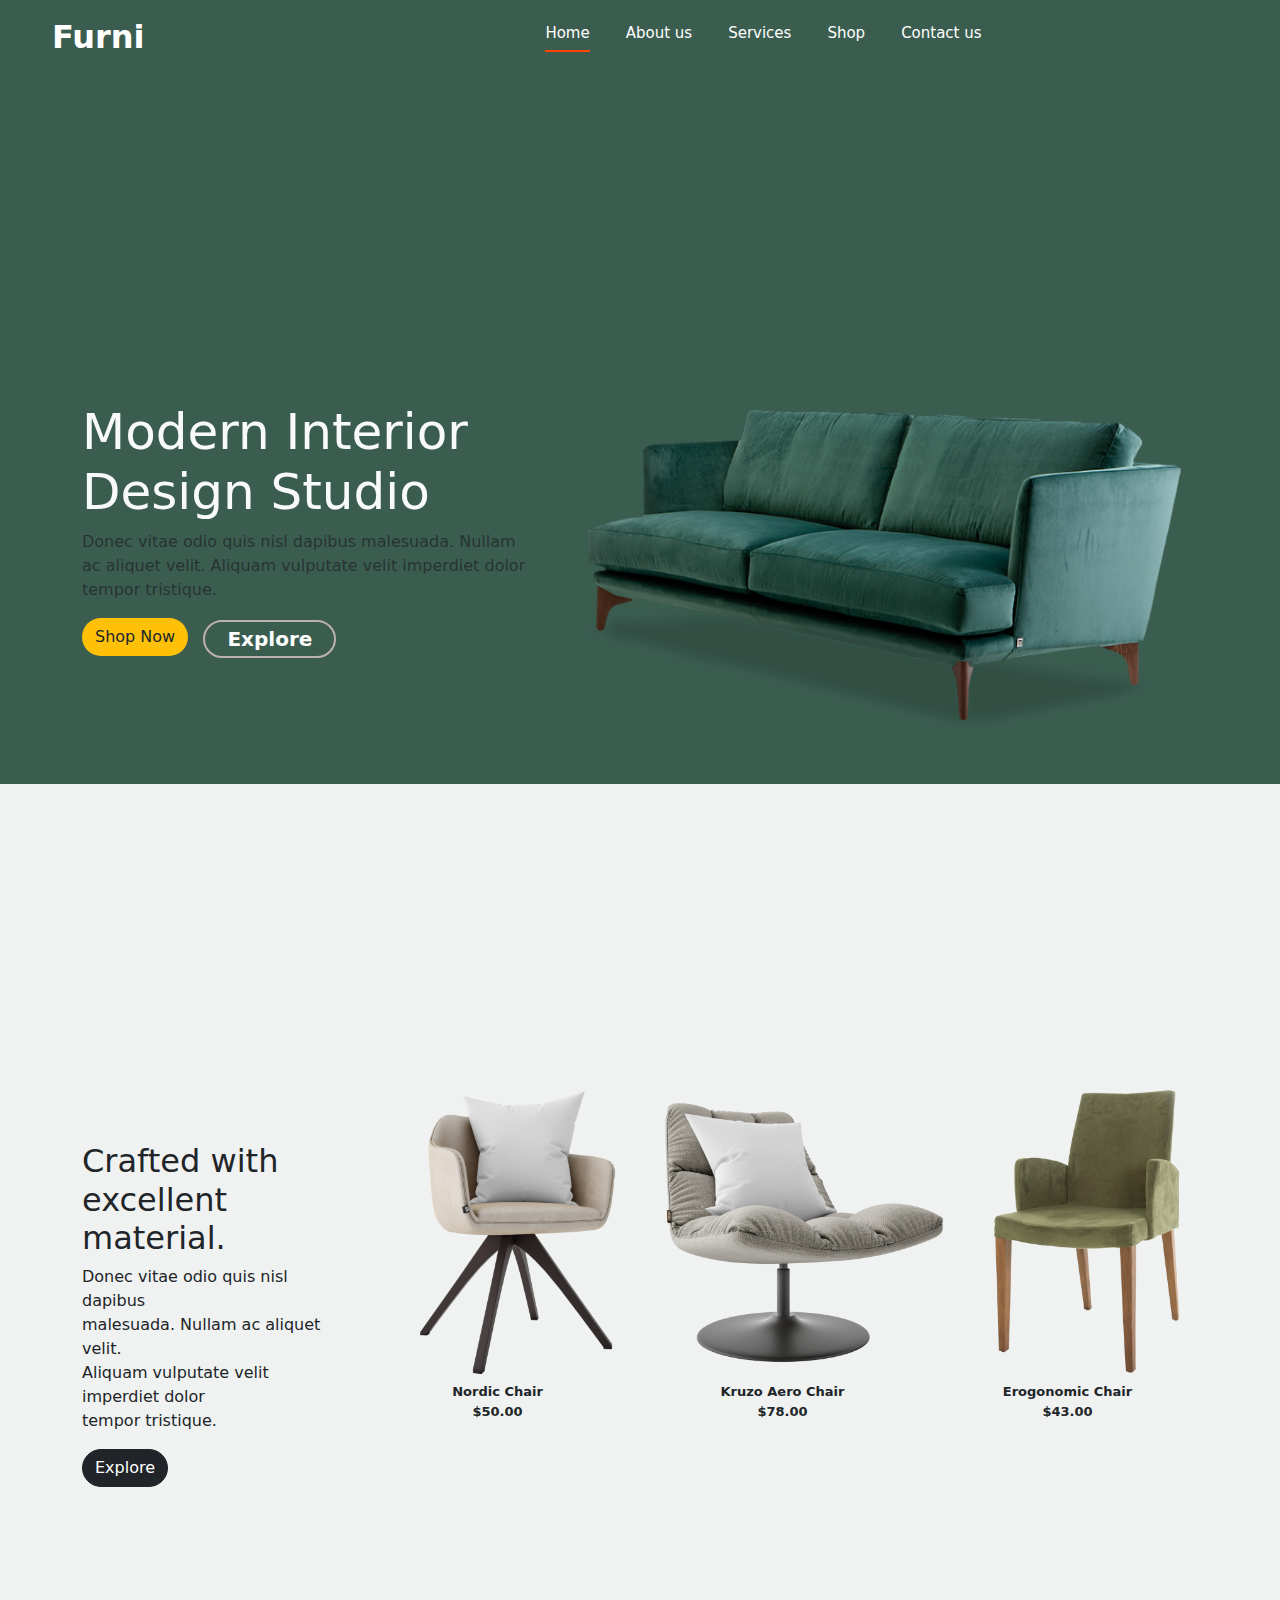
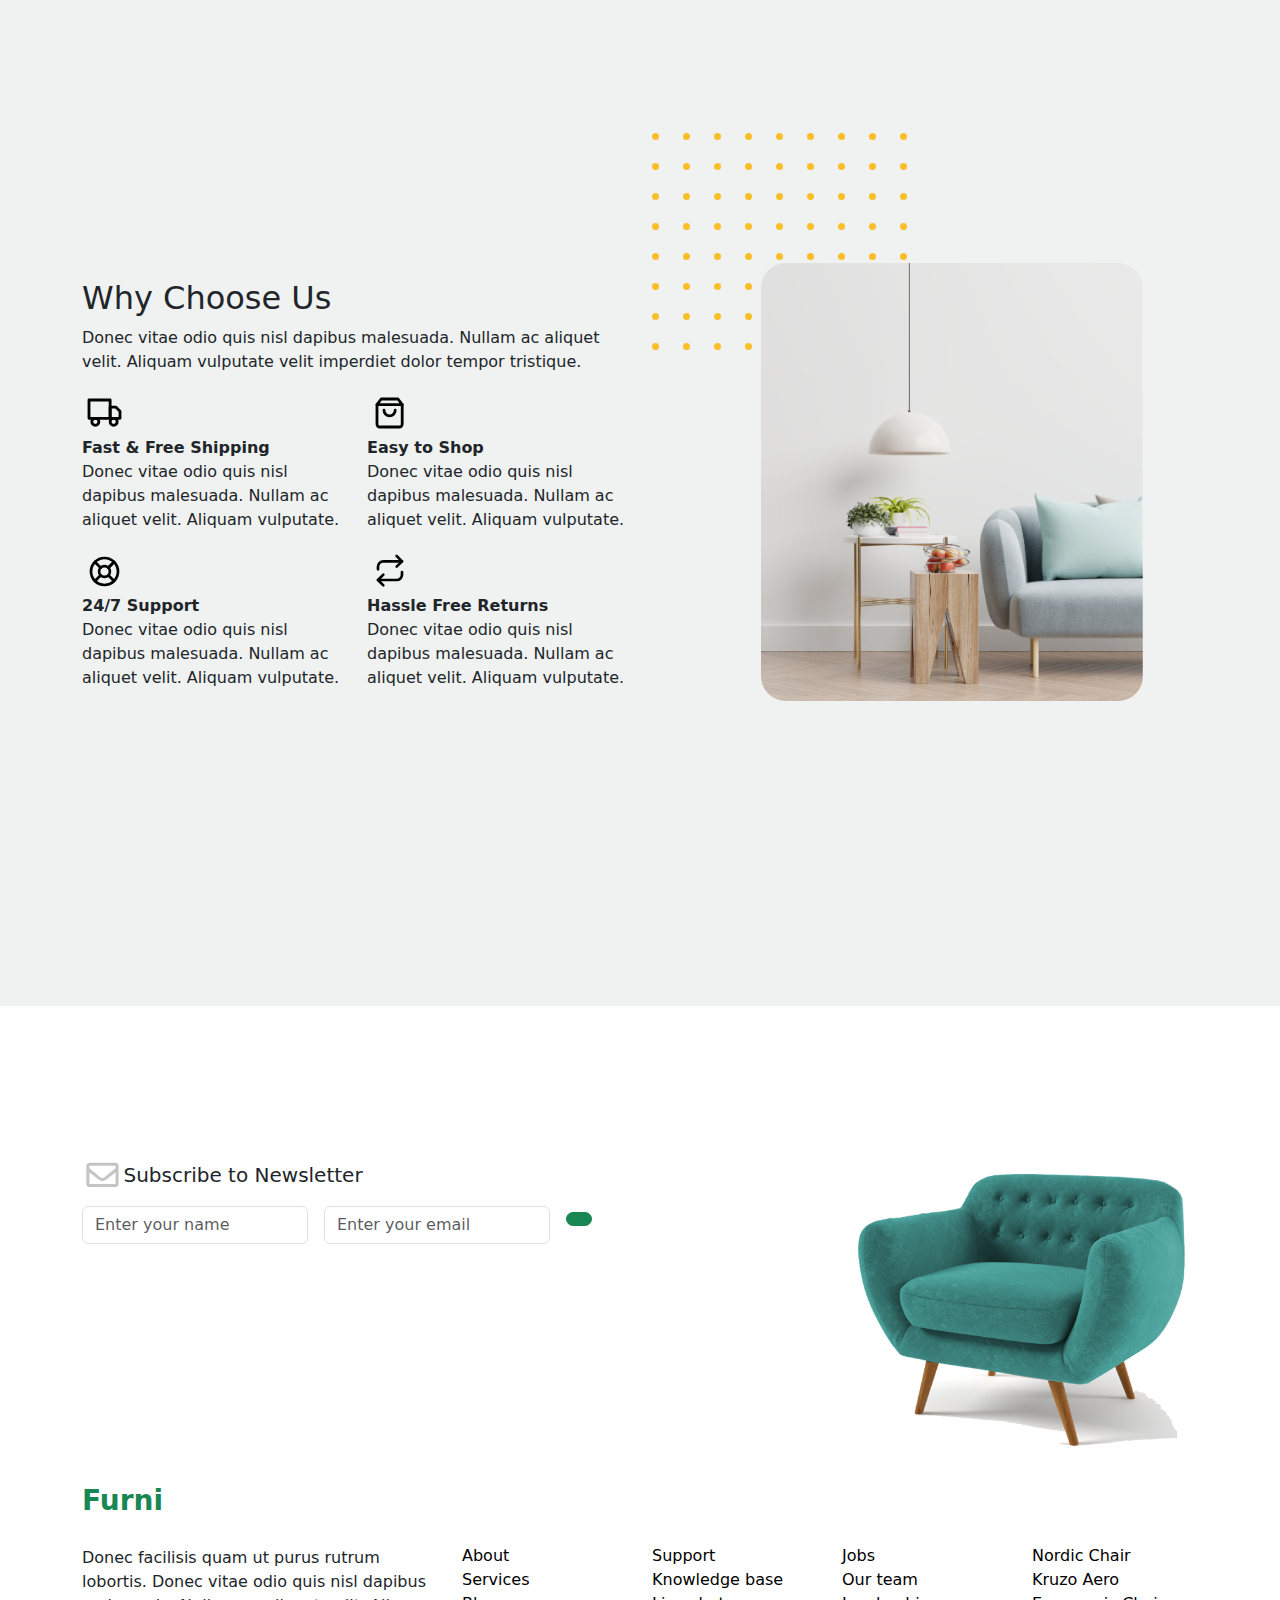
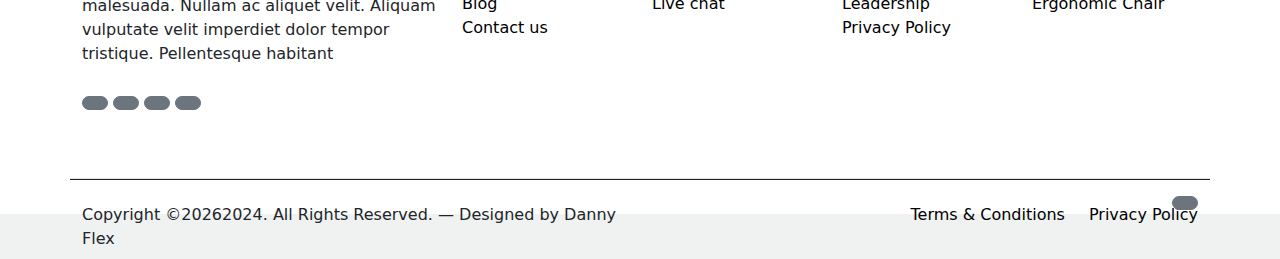
<file: index.html>
<!DOCTYPE html>
<html lang="en">
  <head>
    <meta charset="UTF-8" />
    <meta name="viewport" content="width=device-width, initial-scale=1.0" />
    <title>Document</title>
    <link rel="stylesheet" href="style.css" />
    <link
      href="https://cdn.jsdelivr.net/npm/bootstrap@5.3.3/dist/css/bootstrap.min.css"
      rel="stylesheet"
      integrity="sha384-QWTKZyjpPEjISv5WaRU9OFeRpok6YctnYmDr5pNlyT2bRjXh0JMhjY6hW+ALEwIH"
      crossorigin="anonymous"
    />
    <link
      rel="stylesheet"
      href="https://cdnjs.cloudflare.com/ajax/libs/font-awesome/6.6.0/css/all.min.css"
      integrity="sha512-Kc323vGBEqzTmouAECnVceyQqyqdsSiqLQISBL29aUW4U/M7pSPA/gEUZQqv1cwx4OnYxTxve5UMg5GT6L4JJg=="
      crossorigin="anonymous"
      referrerpolicy="no-referrer"
    />
  </head>
  <body>
    <nav class="navbar navbar-expand-lg sticky-top">
      <div class="container-fluid">
        <a class="navbar-brand" href="#">Furni</a>
        <button
          class="navbar-toggler"
          type="button"
          data-bs-toggle="collapse"
          data-bs-target="#navbarNav"
          aria-controls="navbarNav"
          aria-expanded="false"
          aria-label="Toggle navigation"
        >
          <span class="navbar-toggler-icon"></span>
        </button>
        <div class="collapse navbar-collapse" id="navbarNav">
          <ul class="navbar-nav">
            <li class="nav-item">
              <a class="nav-link active" aria-current="page" href="#">Home</a>
            </li>
            <li class="nav-item">
              <a class="nav-link" href="#why-choose-us">About us</a>
            </li>
            <li class="nav-item">
              <a class="nav-link" href="#why-choose-us">Services</a>
            </li>
            <li class="nav-item">
              <a class="nav-link" href="shop.html">Shop</a>
            </li>
            <li class="nav-item">
              <a class="nav-link" href="#contact-us">Contact us</a>
            </li>
            <li class="nav-item">
              <a class="nav-link" href="#"
                ><i class="fa-regular fa-user"></i
              ></a>
            </li>
            <li class="nav-item">
              <a class="nav-link" href="#"
                ><i class="fa-solid fa-cart-shopping"></i
              ></a>
            </li>
          </ul>
        </div>
      </div>
    </nav>
    <div class="box">
      <div class="container">
        <div class="row">
          <div class="col-md-5 mt-5 text-light col-sm-6 col-12">
            <h2>
              Modern Interior <br />
              Design Studio
            </h2>
            <p class="text-muted">
              Donec vitae odio quis nisl dapibus malesuada. Nullam ac aliquet
              velit. Aliquam vulputate velit imperdiet dolor tempor tristique.
            </p>
            <a href="#" class="btn mb-2 shop-now">Shop Now</a>
            &nbsp;
            <a href="#" class="explore mb-5">Explore</a>
          </div>
          <div class="col-md-7 col-sm-6 col-12 grow-shrink">
            <img src="img/couch.png" alt="Responsive Image" class="img-fluid" />
          </div>
        </div>
      </div>
    </div>
    <div class="box2" id="shop">
      <div class="container">
        <div
          class="row d-flex justify-content-sm-start justify-content-md-center justify-content-lg-end"
        >
          <div class="col-lg-3 col-md-6 col-sm-12 mb-5 " id="Crafted-with-excellent-material">
            <h2>
              Crafted with <br />
              excellent material.
            </h2>
            <p>
              Donec vitae odio quis nisl dapibus <br />
              malesuada. Nullam ac aliquet velit. <br />
              Aliquam vulputate velit imperdiet dolor <br />
              tempor tristique.
            </p>
            <a href="#" class="btn btn-dark">Explore</a>
          </div>
          <div class="col-lg-3 col-md-6 col-sm-12 mt-5 chairs">
            <img src="img/product-1.png" alt="" width="300px" height="300px"  />
            <p class="para">
              Nordic Chair <br />
              $50.00
            </p>
          </div>
          <div class="col-lg-3 col-md-6 col-sm-12 mt-5 chairs">
            <img src="img/product-2.png" alt="" width="300px" height="300px" />
            <p class="para">
              Kruzo Aero Chair <br />
              $78.00
            </p>
          </div>
          <div class="col-lg-3 col-md-6 col-sm-12 mt-5 chairs">
            <img src="img/product-3.png" alt="" width="300px" height="300px" />
            <p class="para">
              Erogonomic Chair <br />
              $43.00
            </p>
          </div>
        </div>
      </div>
    </div>

    <div class="container" id="why-choose-us">
      <div class="row justify-content-between">
        <div class="col-md-6 ">
          <h2>Why Choose Us</h2>
          <p>
            Donec vitae odio quis nisl dapibus malesuada. Nullam ac aliquet
            velit. Aliquam vulputate velit imperdiet dolor tempor tristique.
          </p>
          <div class="row">
            <div class="col-md-6 ">
              <img src="img/truck.svg" alt="" />
              <p>
                <strong>Fast & Free Shipping</strong> <br />
                Donec vitae odio quis nisl dapibus malesuada. Nullam ac aliquet
                velit. Aliquam vulputate.
              </p>
            </div>
            <div class="col-md-6">
              <img src="img/bag.svg" alt="" />
              <p>
                <strong>Easy to Shop</strong> <br />
                Donec vitae odio quis nisl dapibus malesuada. Nullam ac aliquet
                velit. Aliquam vulputate.
              </p>
            </div>
          </div>
          <div class="row">
            <div class="col-md-6">
              <img src="img/support.svg" alt="" />
              <p>
                <strong>24/7 Support</strong> <br />
                Donec vitae odio quis nisl dapibus malesuada. Nullam ac aliquet
                velit. Aliquam vulputate.
              </p>
            </div>
            <div class="col-md-6">
              <img src="img/return.svg" alt="" /></i>
              <p>
                <strong> Hassle Free Returns</strong> <br />
                Donec vitae odio quis nisl dapibus malesuada. Nullam ac aliquet
                velit. Aliquam vulputate.
              </p>
            </div>
          </div>
        </div>
        <div class="col-md-6 pt-5">
          <img class="pic" src="img/dots-yellow.svg" alt="" />
          <img class="rounded" src="img/why-choose-us-img.jpg" alt="Responsive Image" class="img-fluid" />
        </div>
      </div>
    </div>
    
    <div id="contact-us" class="white-color">
      <div class="container">
        <div class="row">
          <div class="col-lg-8 col-md-7 col-12 mb-3">
            <div class="pic3 d-flex">
              <img src="img/envelope-outline.svg" alt="" height="40px">
              <p class="mt-1 text-dark fs-5">Subscribe to Newsletter</p>
            </div>
            <form action="" class="row g-3" >
              <div class="col-auto">
                <input type="text" class="form-control" placeholder="Enter your name"/>  
              </div>
              <div class="col-auto">
                <input type="email"  class="form-control" placeholder="Enter your email"/>            
              </div>
              <div class="col-auto">
               <a href="#"> <button class="btn btn-success">
                   <span class="fa fa-paper-plane"></span>
                 </button>
               </a>
              </div>
          </div>
          <div class="col-lg-4 col-md-5 col-12 mb-3">
            <div class="sofa">
              <img src="img/sofa.png" alt="Responsive Image" class="img-fluid">
            </div>
          </div>
        </div>
        <div class="row">
          <div class="col-lg-4">
            <div class="mb-4 footer-logo-wrap">
              <a href="#" class="footer-logo text-decoration-none fs-3 text-success fw-bold">Furni</a>
            </div>
            <p class="mb-4">Donec facilisis quam ut purus rutrum lobortis. Donec vitae odio quis nisl dapibus malesuada. Nullam ac aliquet velit. Aliquam vulputate velit imperdiet dolor tempor tristique. Pellentesque habitant</p>
            <ul class="list-unstyled custom-social d-flex">
              <li><a href="#"><button class="btn btn-secondary">
                <span class="fa fa-brands fa-facebook-f text-dark"></span></a></li>&nbsp;
              </button>
              <li><a href="#"><button class="btn btn-secondary">
                <span class="fa fa-brands fa-twitter text-dark"></span></a></li>&nbsp;
              </button>
              <li><a href="#"><button class="btn btn-secondary">
                <span class="fa fa-brands fa-instagram text-dark"></span></a></li>&nbsp;
              </button>
              <li><a href="#"><button class="btn btn-secondary">
                <span class="fa fa-brands fa-linkedin text-dark"></span></a></li>
              </button>
            </ul>
          </div>
          <div class="col-lg-8">
            <div class="row mt-5">
              <div class="col-6 col-sm-6 col-md-3">
                <ul class="list-unstyled mt-3">
                  <li><a href="#">About</a></li>
                  <li><a href="#">Services</a></li>
                  <li><a href="#">Blog</a></li>
                  <li><a href="#">Contact us</a></li>
                </ul>
              </div>
              <div class="col-6 col-sm-6 col-md-3">
                <ul class="list-unstyled mt-3">
                  <li><a href="#">Support</a></li>
                  <li><a href="#">Knowledge base</a></li>
                  <li><a href="#">Live chat</a></li>
                </ul>
              </div>
              <div class="col-6 col-sm-6 col-md-3">
                <ul class="list-unstyled mt-3">
                  <li><a href="#">Jobs</a></li>
                  <li><a href="#">Our team</a></li>
                  <li><a href="#">Leadership</a></li>
                  <li><a href="#">Privacy Policy</a></li>
                </ul>
              </div>
              <div class="col-6 col-sm-6 col-md-3">
                <ul class="list-unstyled mt-3">
                  <li><a href="#">Nordic Chair</a></li>
                  <li><a href="#">Kruzo Aero</a></li>
                  <li><a href="#">Ergonomic Chair</a></li>
                </ul>
              </div>
            </div>
          </div>
          <div class="border-top change copyright mt-5">
            <div class="row pt-4">
              <div class="col-lg-6">
                <p class="mb-2 text-center text-lg-start">Copyright ©<script>document.write(new Date().getFullYear());</script>2024. All Rights Reserved. — Designed by Danny Flex
              </p>
            </div>
              <div class="col-lg-6 text-center text-lg-end">
                <ul class="list-unstyled d-inline-flex ms-auto">
                  <li class="me-4"><a href="#">Terms &amp; Conditions</a></li>
                  <li><a href="#">Privacy Policy</a></li>
                </ul>
              </div>
            </div>
          </div>
        </div>
        <div class="arrow">
          <a href="#"><button class="btn movable btn-secondary"><span class="fa-solid fa-arrow-up"></span></button>   
          </a>
        
        </div>
        </div>
      </div>

    
      
    


    

      
     


    <script
      src="https://cdn.jsdelivr.net/npm/bootstrap@5.3.3/dist/js/bootstrap.bundle.min.js"
      integrity="sha384-YvpcrYf0tY3lHB60NNkmXc5s9fDVZLESaAA55NDzOxhy9GkcIdslK1eN7N6jIeHz"
      crossorigin="anonymous"
    ></script>
    <script src="main.js"></script>
  </body>
</html>
</file>
<file: style.css>
body{
    background-color: #eff2f1 !important;
}

.navbar {
    background-color: #3b5d50;
}

.navbar .navbar-brand{
    color: white;
    font-size: 32px;
    font-weight: 600;
    padding-right: 30%; 
    padding-left: 40px;
}
.navbar .nav-link{
    color: white !important;
    font-size: 15px;
    font-weight: 400;
}
.nav-item {
    margin-right: 20px; 
}

.navbar .nav-link.active::after {
    content: "";
    display: block;
    width: 100%;
    height: 2px; 
    background-color: orangered; 
    margin-top: 5px; 
}
.navbar .nav-link:visited  {
    color: #ffffff;
}

.explore{
    border-radius: 25px;
    border: 2px solid #bcb0b0 !important;
    padding: 5px 22px;
    text-decoration: none;
    color: #ffffff;
    font-weight: 600;
    font-size: 20px;  
}
.explore:hover{
    border: 2px solid #ffffff;
}
.shop-now{
    text-decoration: none;
    font-weight: 600;
    color: black;
    font-size: 20px;
    background-color: #ffc107 !important;
    border-radius: 25px;
    padding: 8px 22px;
}

@keyframes growShrink {
    0%, 100% {
        transform: scale(0.7);
    }
    50% {
        transform: scale(1.0); 
    }
}

.grow-shrink {
    display: inline-block;
    animation: growShrink 5s infinite;
}
.box{
    background-color: #3b5d50;
    padding-top: 100px;
}
.box h2{
    font-size: 50px;
}
.img-fluid {
    max-width: 100%;
    height: auto;
}
.box2{
    padding-top: 100px;
}
.para{
    text-align: center;
    font-size: small;
    font-weight: 900;
}
.container{
    padding-top: 150px;
}
.container h2{
    padding-top: 30px;
}
.chairs{
    cursor: pointer;
    transition: transform 0.2s; 
}
.chairs:hover {
    transform: scale(1.05); /
}
    


.btn{
    border-radius: 25px !important;
}
.col-md-6 h2{
    margin-top: 30%;
} 
.col-md-6 .pic{
    margin-bottom: 40% !important;
}

.col-md-6 .rounded{
    border-radius: 25px !important;
    position: relative;
    bottom:35%;
    left: 20%;
    max-width: 70%;
    height: auto

}
.white-color{
    background-color: white;
}
.list-unstyled li a{
    text-decoration: none;
    color: black;
   
}
.arrow{
    text-align: end;
}
.change{
    border: none;         
    height: 2px;           
    background-color: rgb(34, 32, 32); 
    margin: 10px 0; 
}

.movable{
    padding: 10px 20px;
    font-size: 16px;
    color: white;
    background-color: #007bff;
    border: none;
    border-radius: 4px;
    cursor: pointer;
    transition: background-color 0.5s, transform 0.5s;
}
    
.movable:hover {
    background-color: #0056b3;
    transform: scale(1.2);
}
    
.movable:active {
    transform: scale(1);
}
</file>
